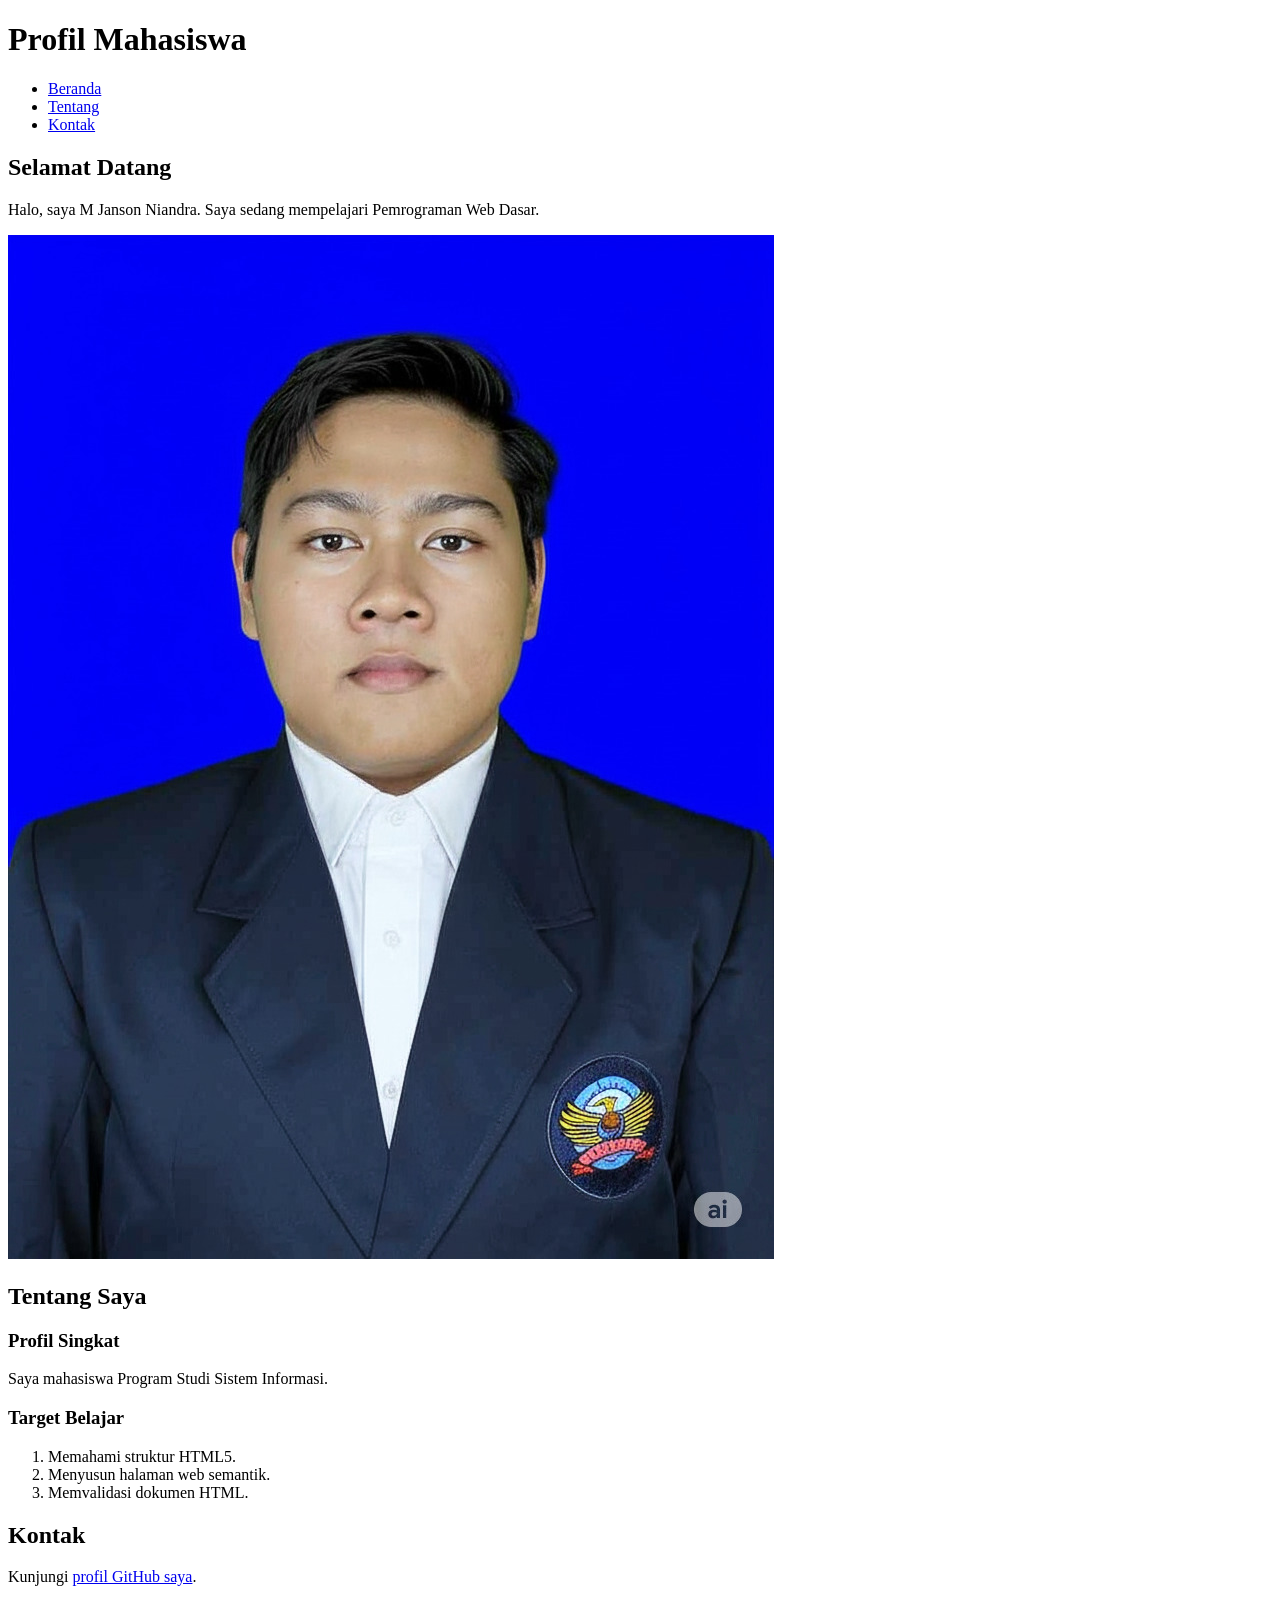
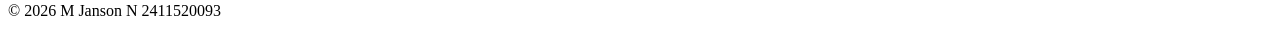
<file: pertemuan-02/index.html>
<!DOCTYPE html>
<html lang="id">
<head>
  <meta charset="UTF-8">
  <meta name="viewport" content="width=device-width, initial-scale=1.0">
  <title>Profil Mahasiswa</title>
</head>
<body>
  <header>
    <h1>Profil Mahasiswa</h1>
    <nav>
      <ul>
        <li><a href="#home">Beranda</a></li>
        <li><a href="#about">Tentang</a></li>
        <li><a href="#contact">Kontak</a></li>
      </ul>
    </nav>
  </header>

  <main>
    <section id="home">
      <h2>Selamat Datang</h2>
      <p>Halo, saya M Janson Niandra. Saya sedang mempelajari Pemrograman Web Dasar.</p>
      <img src="img/foto-profil.jpg" alt="Foto profil M Janson Niandra">
    </section>

    <section id="about">
      <h2>Tentang Saya</h2>
      <article>
        <h3>Profil Singkat</h3>
        <p>Saya mahasiswa Program Studi Sistem Informasi.</p>

        <h3>Target Belajar</h3>
         <ol>
          <li>Memahami struktur HTML5.</li>
          <li>Menyusun halaman web semantik.</li>
          <li>Memvalidasi dokumen HTML.</li>
         </ol>
      </article>
    </section>

    <section id="contact">
      <h2>Kontak</h2>
      <p>Kunjungi <a href="https://github.com/Jansonn20">profil GitHub saya</a>.</p>
    </section>
  </main>

  <footer>
    <p>&copy; 2026 M Janson N 2411520093</p>
  </footer>
</body>
</html>
</file>
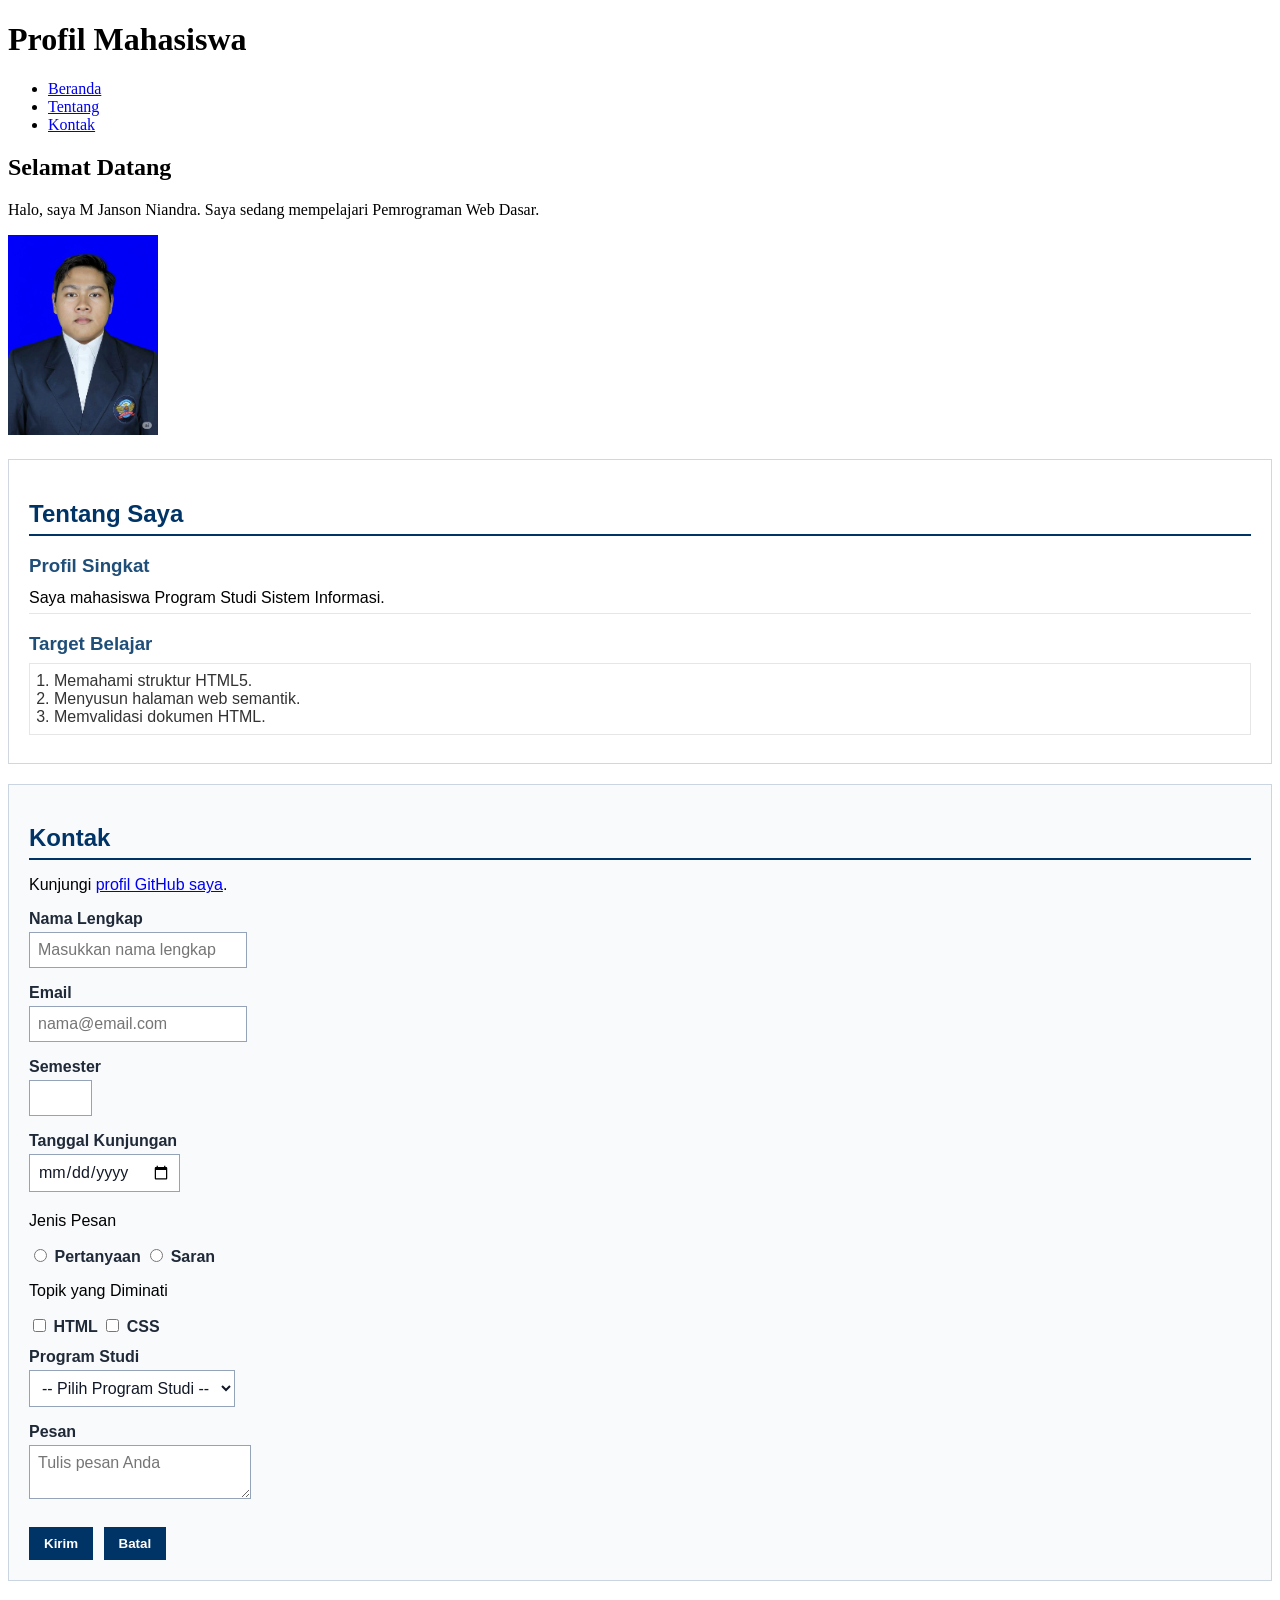
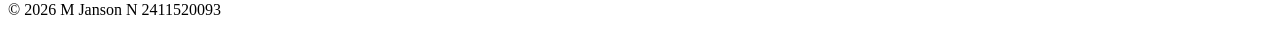
<file: pertemuan-03/index.html>
<!DOCTYPE html>
<html lang="id">

<head>
  <meta charset="UTF-8">
  <meta name="viewport" content="width=device-width, initial-scale=1.0">
  <title>Profil Mahasiswa</title>
  <style>
    #about {
      background-color: #ffffff;
      border: 1px solid #d0d7de;
      padding: 20px;
      margin: 20px 0;
      font-family: Arial, sans-serif;
    }

    #about h2 {
      color: #003366;
      border-bottom: 2px solid #003366;
      padding-bottom: 6px;
      margin-bottom: 16px;
    }

    #about h3 {
      color: #1f4e78;
      margin-bottom: 6px;
    }

    #about p {
      margin: 6px 0;
      padding: 6px 0;
      border-bottom: 1px solid #e6e6e6;
    }

    #about ol {
      color: #333333;
      margin: 8px 0;
      padding: 8px 24px;
      border: 1px solid #e6e6e6;
    }

    #contact {
      background-color: #f8fafc;
      border: 1px solid #cbd5e1;
      padding: 20px;
      margin: 20px 0;
      font-family: Arial, sans-serif;
    }

    #contact h2 {
      color: #003366;
      border-bottom: 2px solid #003366;
      padding-bottom: 6px;
      margin-bottom: 16px;
    }

    .form-group {
      margin: 12px 0;
    }

    #contact label {
      color: #1f2937;
      font-weight: bold;
    }

    .input-form {
      background-color: #ffffff;
      color: #111827;
      font-family: Arial, sans-serif;
      font-size: 16px;
      padding: 8px;
      margin: 4px 0;
      border: 1px solid #94a3b8;
    }

    #contact button {
      background-color: #003366;
      color: #ffffff;
      font-weight: bold;
      padding: 8px 14px;
      margin: 8px 6px 0 0;
      border: 1px solid #003366;
    }

    #home img {
      width: 150px;
      height: auto;
    }
  </style>

</head>

<body>
  <header>
    <h1>Profil Mahasiswa</h1>
    <nav>
      <ul>
        <li><a href="#home">Beranda</a></li>
        <li><a href="#about">Tentang</a></li>
        <li><a href="#contact">Kontak</a></li>
      </ul>
    </nav>
  </header>

  <main>
    <section id="home">
      <h2>Selamat Datang</h2>
      <p>Halo, saya M Janson Niandra. Saya sedang mempelajari Pemrograman Web Dasar.</p>
      <img src="img/foto-profil.jpg" alt="Foto profil M Janson Niandra">
    </section>

    <section id="about">
      <h2>Tentang Saya</h2>
      <article>
        <h3>Profil Singkat</h3>
        <p>Saya mahasiswa Program Studi Sistem Informasi.</p>

        <h3>Target Belajar</h3>
        <ol>
          <li>Memahami struktur HTML5.</li>
          <li>Menyusun halaman web semantik.</li>
          <li>Memvalidasi dokumen HTML.</li>
        </ol>
      </article>
    </section>

    <section id="contact">
      <h2>Kontak</h2>
      <p>Kunjungi <a href="https://github.com/Jansonn20">profil GitHub saya</a>.</p>

      <form action="index.html" method="get">

        <div class="form-group">
          <label for="nama">Nama Lengkap</label><br>
          <input class="input-form" type="text" id="nama" name="nama" placeholder="Masukkan nama lengkap" minlength="3"
            maxlength="50" required>
        </div>

        <div class="form-group">
          <label for="email">Email</label><br>
          <input class="input-form" type="email" id="email" name="email" placeholder="nama@email.com" required>
        </div>

        <div class="form-group">
          <label for="semester">Semester</label><br>
          <input class="input-form" type="number" id="semester" name="semester" min="1" max="14" required>
        </div>

        <div class="form-group">
          <label for="tanggal">Tanggal Kunjungan</label><br>
          <input class="input-form" type="date" id="tanggal" name="tanggal" required>
        </div>

        <div class="form-group">
          <p>Jenis Pesan</p>
          <input type="radio" id="pertanyaan" name="jenis_pesan" value="pertanyaan" required>
          <label for="pertanyaan">Pertanyaan</label>
          <input type="radio" id="saran" name="jenis_pesan" value="saran">
          <label for="saran">Saran</label>
        </div>

        <div class="form-group">
          <p>Topik yang Diminati</p>
          <input type="checkbox" id="minat-html" name="minat" value="HTML">
          <label for="minat-html">HTML</label>
          <input type="checkbox" id="minat-css" name="minat" value="CSS">
          <label for="minat-css">CSS</label>
        </div>

        <div class="form-group">
          <label for="prodi">Program Studi</label><br>
          <select class="input-form" id="prodi" name="prodi" required>
            <option value="">-- Pilih Program Studi --</option>
            <option value="SI">Sistem Informasi</option>
            <option value="TI">Teknik Informatika</option>
          </select>
        </div>

        <div class="form-group">
          <label for="pesan">Pesan</label><br>
          <textarea class="input-form" id="pesan" name="pesan" maxlength="300" placeholder="Tulis pesan Anda"
            required></textarea>
        </div>

        <button type="submit">Kirim</button>
        <button type="reset">Batal</button>
      </form>

    </section>
  </main>

  <footer>
    <p>&copy; 2026 M Janson N 2411520093</p>
  </footer>
</body>

</html>
</file>
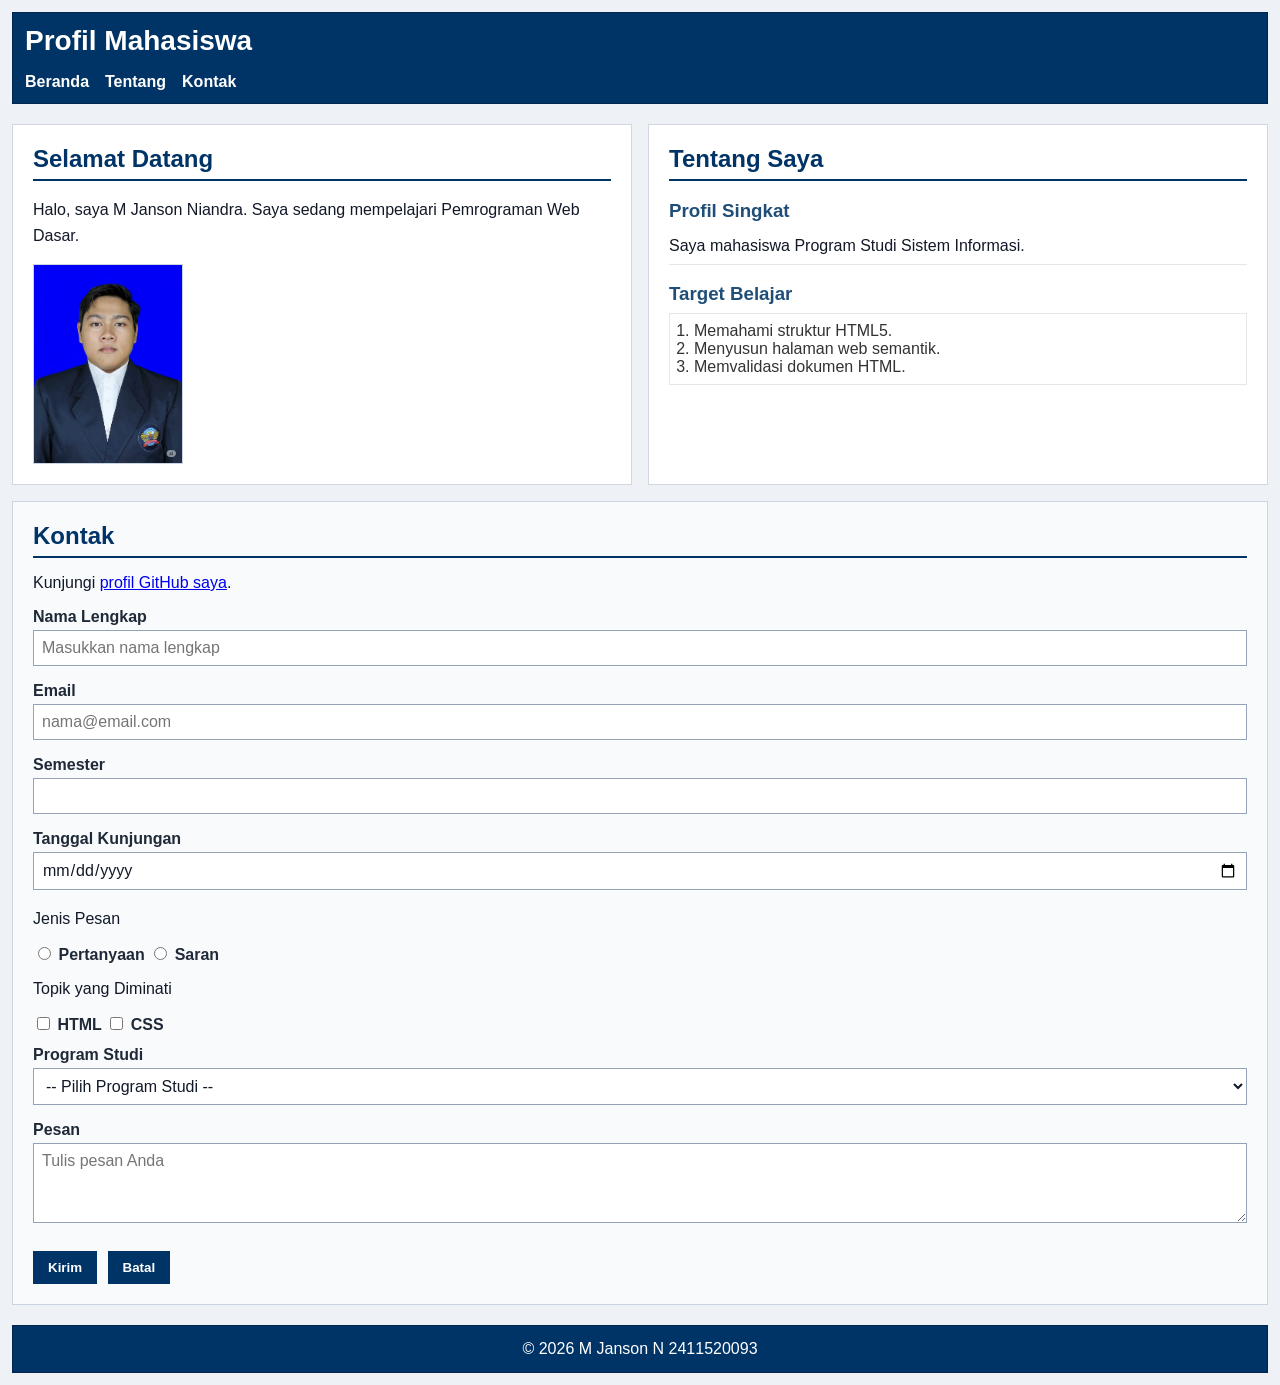
<file: pertemuan-04/index.html>
<!DOCTYPE html>
<html lang="id">

<head>
    <meta charset="UTF-8">
    <meta name="viewport" content="width=device-width, initial-scale=1.0">
    <title>Profil Mahasiswa</title>
    <link rel="stylesheet" href="style.css" />
</head>

<body>
    <header>
        <h1>Profil Mahasiswa</h1>
        <nav>
            <ul>
                <li><a href="#home">Beranda</a></li>
                <li><a href="#about">Tentang</a></li>
                <li><a href="#contact">Kontak</a></li>
            </ul>
        </nav>
    </header>

    <main>
        <section id="home">
            <h2>Selamat Datang</h2>
            <p>Halo, saya M Janson Niandra. Saya sedang mempelajari Pemrograman Web Dasar.</p>
            <img src="img/foto-profil.jpg" alt="Foto profil M Janson Niandra">
        </section>

        <section id="about">
            <h2>Tentang Saya</h2>
            <article>
                <h3>Profil Singkat</h3>
                <p>Saya mahasiswa Program Studi Sistem Informasi.</p>

                <h3>Target Belajar</h3>
                <ol>
                    <li>Memahami struktur HTML5.</li>
                    <li>Menyusun halaman web semantik.</li>
                    <li>Memvalidasi dokumen HTML.</li>
                </ol>
            </article>
        </section>

        <section id="contact">
            <h2>Kontak</h2>
            <p>Kunjungi <a href="https://github.com/Jansonn20">profil GitHub saya</a>.</p>

            <form action="index.html" method="get">

                <div class="form-group">
                    <label for="nama">Nama Lengkap</label><br>
                    <input class="input-form" type="text" id="nama" name="nama" placeholder="Masukkan nama lengkap"
                        minlength="3" maxlength="50" required>
                </div>

                <div class="form-group">
                    <label for="email">Email</label><br>
                    <input class="input-form" type="email" id="email" name="email" placeholder="nama@email.com"
                        required>
                </div>

                <div class="form-group">
                    <label for="semester">Semester</label><br>
                    <input class="input-form" type="number" id="semester" name="semester" min="1" max="14" required>
                </div>

                <div class="form-group">
                    <label for="tanggal">Tanggal Kunjungan</label><br>
                    <input class="input-form" type="date" id="tanggal" name="tanggal" required>
                </div>

                <div class="form-group">
                    <p>Jenis Pesan</p>
                    <input type="radio" id="pertanyaan" name="jenis_pesan" value="pertanyaan" required>
                    <label for="pertanyaan">Pertanyaan</label>
                    <input type="radio" id="saran" name="jenis_pesan" value="saran">
                    <label for="saran">Saran</label>
                </div>

                <div class="form-group">
                    <p>Topik yang Diminati</p>
                    <input type="checkbox" id="minat-html" name="minat" value="HTML">
                    <label for="minat-html">HTML</label>
                    <input type="checkbox" id="minat-css" name="minat" value="CSS">
                    <label for="minat-css">CSS</label>
                </div>

                <div class="form-group">
                    <label for="prodi">Program Studi</label><br>
                    <select class="input-form" id="prodi" name="prodi" required>
                        <option value="">-- Pilih Program Studi --</option>
                        <option value="SI">Sistem Informasi</option>
                        <option value="TI">Teknik Informatika</option>
                    </select>
                </div>

                <div class="form-group">
                    <label for="pesan">Pesan</label><br>
                    <textarea class="input-form" id="pesan" name="pesan" maxlength="300" placeholder="Tulis pesan Anda"
                        required></textarea>
                </div>

                <button type="submit">Kirim</button>
                <button type="reset">Batal</button>
            </form>

        </section>
    </main>

    <footer>
        <p>&copy; 2026 M Janson N 2411520093</p>
    </footer>
</body>

</html>
</file>
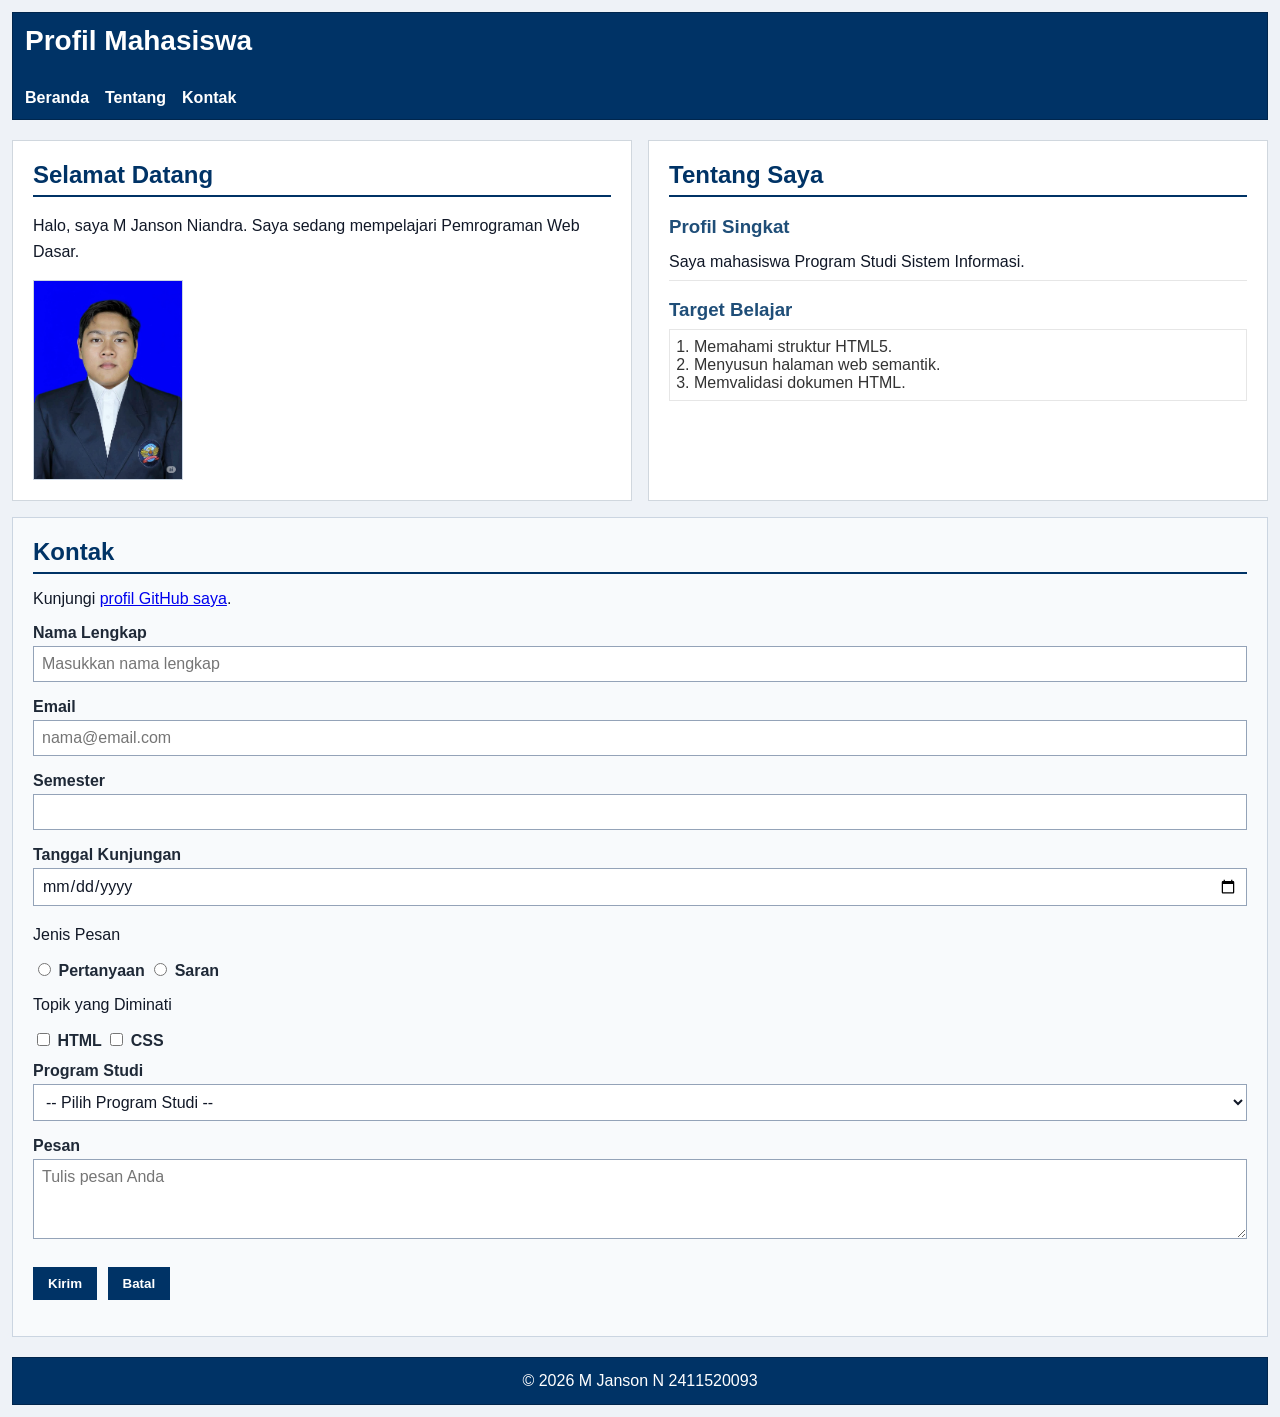
<file: pertemuan-05/index.html>
<!DOCTYPE html>
<html lang="id">

<head>
    <meta charset="UTF-8">
    <meta name="viewport" content="width=device-width, initial-scale=1.0">
    <title>Profil Mahasiswa</title>
    <link rel="stylesheet" href="style.css" />
</head>

<body>
    <header>
        <div class="header-top">
            <h1>Profil Mahasiswa</h1>
            <button class="nav-toggle" id="navToggle" type="button" aria-label="Buka navigasi" aria-controls="navMenu"
                aria-expanded="false">
                &#9776;
            </button>
        </div>

        <nav>
            <ul>
                <li><a href="#home">Beranda</a></li>
                <li><a href="#about">Tentang</a></li>
                <li><a href="#contact">Kontak</a></li>
            </ul>
        </nav>
    </header>

    <main>
        <section id="home">
            <h2>Selamat Datang</h2>
            <p>Halo, saya M Janson Niandra. Saya sedang mempelajari Pemrograman Web Dasar.</p>
            <img src="img/foto-profil.jpg" alt="Foto profil M Janson Niandra">
        </section>

        <section id="about">
            <h2>Tentang Saya</h2>
            <article>
                <h3>Profil Singkat</h3>
                <p>Saya mahasiswa Program Studi Sistem Informasi.</p>

                <h3>Target Belajar</h3>
                <ol>
                    <li>Memahami struktur HTML5.</li>
                    <li>Menyusun halaman web semantik.</li>
                    <li>Memvalidasi dokumen HTML.</li>
                </ol>
            </article>
        </section>

        <section id="contact">
            <h2>Kontak</h2>
            <p>Kunjungi <a href="https://github.com/Jansonn20">profil GitHub saya</a>.</p>

            <form id="contactForm" action="index.html" method="get" novalidate>

                <div class="form-group">
                    <label for="nama">Nama Lengkap</label><br>
                    <input class="input-form" type="text" id="nama" name="nama" placeholder="Masukkan nama lengkap"
                        minlength="3" maxlength="50" required>
                </div>

                <div class="form-group">
                    <label for="email">Email</label><br>
                    <input class="input-form" type="email" id="email" name="email" placeholder="nama@email.com"
                        required>
                </div>

                <div class="form-group">
                    <label for="semester">Semester</label><br>
                    <input class="input-form" type="number" id="semester" name="semester" min="1" max="14" required>
                </div>

                <div class="form-group">
                    <label for="tanggal">Tanggal Kunjungan</label><br>
                    <input class="input-form" type="date" id="tanggal" name="tanggal" required>
                </div>

                <div class="form-group">
                    <p>Jenis Pesan</p>
                    <input type="radio" id="pertanyaan" name="jenis_pesan" value="pertanyaan" required>
                    <label for="pertanyaan">Pertanyaan</label>
                    <input type="radio" id="saran" name="jenis_pesan" value="saran">
                    <label for="saran">Saran</label>
                </div>

                <div class="form-group">
                    <p>Topik yang Diminati</p>
                    <input type="checkbox" id="minat-html" name="minat" value="HTML">
                    <label for="minat-html">HTML</label>
                    <input type="checkbox" id="minat-css" name="minat" value="CSS">
                    <label for="minat-css">CSS</label>
                </div>

                <div class="form-group">
                    <label for="prodi">Program Studi</label><br>
                    <select class="input-form" id="prodi" name="prodi" required>
                        <option value="">-- Pilih Program Studi --</option>
                        <option value="SI">Sistem Informasi</option>
                        <option value="TI">Teknik Informatika</option>
                    </select>
                </div>

                <div class="form-group">
                    <label for="pesan">Pesan</label><br>
                    <textarea class="input-form" id="pesan" name="pesan" maxlength="300" placeholder="Tulis pesan Anda"
                        required></textarea>
                </div>

                <button type="submit">Kirim</button>
                <button type="reset">Batal</button>
                <p id="formFeedback"></p>

            </form>

        </section>
    </main>

    <footer>
        <p>&copy; 2026 M Janson N 2411520093</p>
    </footer>
    <script src="script.js"></script>
</body>

</html>
</file>
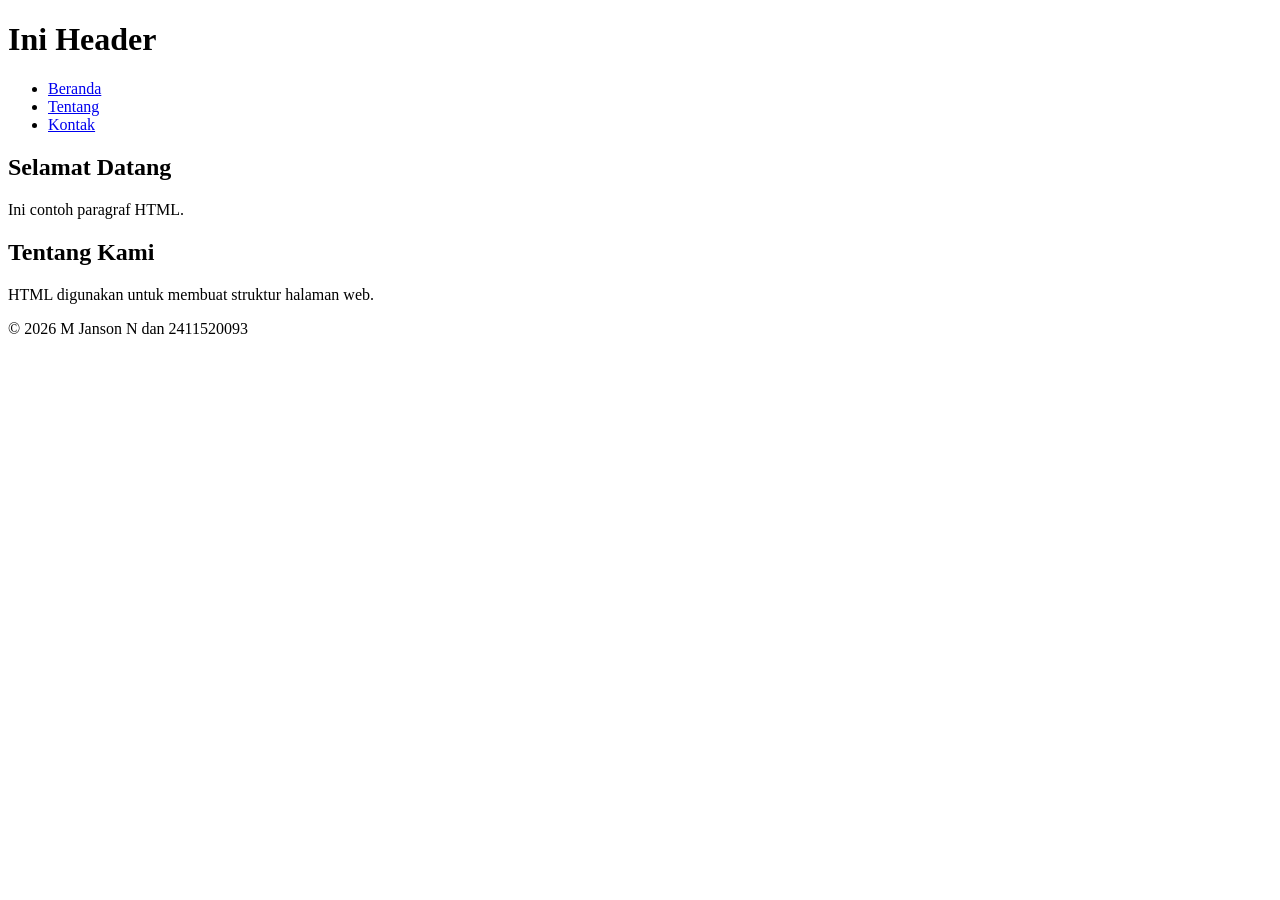
<file: pertemuan-02/emmet.html>
<!DOCTYPE html>
<html lang="id">
<head>
    <meta charset="UTF-8">
    <meta name="viewport" content="width=device-width, initial-scale=1.0">
    <title>Judul Halaman</title>
</head>
<body>
    <header>
        <h1>Ini Header</h1>
        <nav>
            <ul>
              <li><a href="#home">Beranda</a></li>
              <li><a href="#about">Tentang</a></li>
              <li><a href="#contact">Kontak</a></li>
            </ul>
        </nav>
    </header>

    <main>
        <section id="home">
            <h2>Selamat Datang</h2>
            <p>Ini contoh paragraf HTML.</p>
        </section>

        <section id="about">
            <h2>Tentang Kami</h2>
            <p>HTML digunakan untuk membuat struktur halaman web.</p>
        </section> 
    </main>

    <footer>
        <p>&copy; 2026 M Janson N dan 2411520093</p>
    </footer>
</body>
</html>
</file>
<file: pertemuan-04/style.css>
* {
    box-sizing: border-box;
}

body {
    margin: 0;
    padding: 12px;
    font-family: Arial, sans-serif;
    color: #111827;
    background-color: #eef2f7;
}

header {
    margin-bottom: 20px;
    padding: 12px;
    border: 1px solid #00264d;
    color: #ffffff;
    background-color: #003366;
}

header h1 {
    margin: 0 0 16px;
    font-size: 28px;
}

nav ul {
    display: flex;
    flex-direction: column;
    justify-content: flex-start;
    align-items: flex-start;
    gap: 8px;
    margin: 0;
    padding: 0;
    list-style: none;
}

nav a {
    color: #ffffff;
    font-weight: bold;
    text-decoration: none;
}

main {
    display: grid;
    grid-template-columns: 1fr;
    gap: 16px;

}

section {
    width: 100%;
}

#home {
    background-color: #ffffff;
    border: 1px solid #d0d7de;
    padding: 20px;
    margin: 0;
}

#home h2 {
    color: #003366;
    border-bottom: 2px solid #003366;
    padding-bottom: 6px;
    margin-top: 0;
    margin-bottom: 16px;
}

#home p {
    line-height: 1.6;
    margin: 0 0 16px;
}

#home img {
    display: block;
    width: 240px;
    max-width: 100%;
    height: auto;
    border: 1px solid #cbd5e1;
}


#about {
    background-color: #ffffff;
    border: 1px solid #d0d7de;
    padding: 20px;
    margin: 0;
    font-family: Arial, sans-serif;
}

#about h2 {
    color: #003366;
    border-bottom: 2px solid #003366;
    padding-bottom: 6px;
    margin-bottom: 16px;
    margin-top: 0;
}

#about h3 {
    color: #1f4e78;
    margin-bottom: 6px;
}

#about p {
    margin: 6px 0;
    padding: 6px 0;
    border-bottom: 1px solid #e6e6e6;
    line-height: 1.5;
}

#about ol {
    color: #333333;
    margin: 8px 0;
    padding: 8px 24px;
    border: 1px solid #e6e6e6;
}

#contact {
    background-color: #f8fafc;
    border: 1px solid #cbd5e1;
    padding: 20px;
    margin: 0;
    font-family: Arial, sans-serif;
    grid-column: 1 / -1;
}

#contact h2 {
    color: #003366;
    border-bottom: 2px solid #003366;
    padding-bottom: 6px;
    margin-bottom: 16px;
    margin-top: 0;
}

.form-group {
    margin: 12px 0;
}

#contact label {
    color: #1f2937;
    font-weight: bold;
}

.input-form {
    background-color: #ffffff;
    color: #111827;
    font-family: Arial, sans-serif;
    font-size: 16px;
    padding: 8px;
    margin: 4px 0;
    border: 1px solid #94a3b8;
    width: 100%;
    max-width: 100%;
}

#contact textarea {
    min-height: 80px;
    resize: vertical;
}

#contact button {
    background-color: #003366;
    color: #ffffff;
    font-weight: bold;
    padding: 8px 14px;
    margin: 8px 6px 0 0;
    border: 1px solid #003366;
    cursor: pointer;
}

#home img {
    width: 150px;
    height: auto;
}

footer {
    background-color: #003366;
    color: #ffffff;
    text-align: center;
    padding: 14px 20px;
    margin-top: 20px;
    border: 1px solid #00264d;
}

footer p {
    margin: 0;
}

@media (min-width: 768px) {
    main {
        grid-template-columns: 1fr 1fr;
    }

    nav ul {
        flex-direction: row;
        justify-content: flex-start;
        align-items: center;
        gap: 16px;
    }

    #contact {
        grid-column: 1 / -1;
    }

}
</file>
<file: pertemuan-05/style.css>
* {
    box-sizing: border-box;
}

body {
    margin: 0;
    padding: 12px;
    font-family: Arial, sans-serif;
    color: #111827;
    background-color: #eef2f7;
}

header {
    margin-bottom: 20px;
    padding: 12px;
    border: 1px solid #00264d;
    color: #ffffff;
    background-color: #003366;
}

header h1 {
    margin: 0 0 16px;
    font-size: 28px;
}

.header-top {
    display: flex;
    justify-content: space-between;
    align-items: center;
}

#navMenu {
    display: none;
}

#navMenu.nav-open {
    display: flex;
    flex-direction: column;
    margin-top: 16px;
}

.nav-toggle {
    display: block;
    border: none;
    background: transparent;
    color: #ffffff;
    font-size: 1.8rem;
    line-height: 1;
    cursor: pointer;
}

nav ul {
    display: flex;
    flex-direction: column;
    justify-content: flex-start;
    align-items: flex-start;
    gap: 8px;
    margin: 0;
    padding: 0;
    list-style: none;
}

nav a {
    color: #ffffff;
    font-weight: bold;
    text-decoration: none;
}

main {
    display: grid;
    grid-template-columns: 1fr;
    gap: 16px;

}

section {
    width: 100%;
}

#home {
    background-color: #ffffff;
    border: 1px solid #d0d7de;
    padding: 20px;
    margin: 0;
}

#home h2 {
    color: #003366;
    border-bottom: 2px solid #003366;
    padding-bottom: 6px;
    margin-top: 0;
    margin-bottom: 16px;
}

#home p {
    line-height: 1.6;
    margin: 0 0 16px;
}

#home img {
    display: block;
    width: 240px;
    max-width: 100%;
    height: auto;
    border: 1px solid #cbd5e1;
}


#about {
    background-color: #ffffff;
    border: 1px solid #d0d7de;
    padding: 20px;
    margin: 0;
    font-family: Arial, sans-serif;
}

#about h2 {
    color: #003366;
    border-bottom: 2px solid #003366;
    padding-bottom: 6px;
    margin-bottom: 16px;
    margin-top: 0;
}

#about h3 {
    color: #1f4e78;
    margin-bottom: 6px;
}

#about p {
    margin: 6px 0;
    padding: 6px 0;
    border-bottom: 1px solid #e6e6e6;
    line-height: 1.5;
}

#about ol {
    color: #333333;
    margin: 8px 0;
    padding: 8px 24px;
    border: 1px solid #e6e6e6;
}

#contact {
    background-color: #f8fafc;
    border: 1px solid #cbd5e1;
    padding: 20px;
    margin: 0;
    font-family: Arial, sans-serif;
    grid-column: 1 / -1;
}

#contact h2 {
    color: #003366;
    border-bottom: 2px solid #003366;
    padding-bottom: 6px;
    margin-bottom: 16px;
    margin-top: 0;
}

.form-group {
    margin: 12px 0;
}

#contact label {
    color: #1f2937;
    font-weight: bold;
}

.input-form {
    background-color: #ffffff;
    color: #111827;
    font-family: Arial, sans-serif;
    font-size: 16px;
    padding: 8px;
    margin: 4px 0;
    border: 1px solid #94a3b8;
    width: 100%;
    max-width: 100%;
}

#contact textarea {
    min-height: 80px;
    resize: vertical;
}

#contact button {
    background-color: #003366;
    color: #ffffff;
    font-weight: bold;
    padding: 8px 14px;
    margin: 8px 6px 0 0;
    border: 1px solid #003366;
    cursor: pointer;
}

#home img {
    width: 150px;
    height: auto;
}

footer {
    background-color: #003366;
    color: #ffffff;
    text-align: center;
    padding: 14px 20px;
    margin-top: 20px;
    border: 1px solid #00264d;
}

footer p {
    margin: 0;
}

@media (min-width: 768px) {
    nav {
        margin-top: 16px;
    }

    nav ul {
        flex-direction: row;
        justify-content: flex-start;
        align-items: center;
        gap: 16px;
    }

    main {
        grid-template-columns: 1fr 1fr;
    }

    #contact {
        grid-column: 1 / -1;
    }

    #navMenu {
        display: flex;
        flex-direction: row;
    }

    .nav-toggle {
        display: none;
    }
}
</file>
